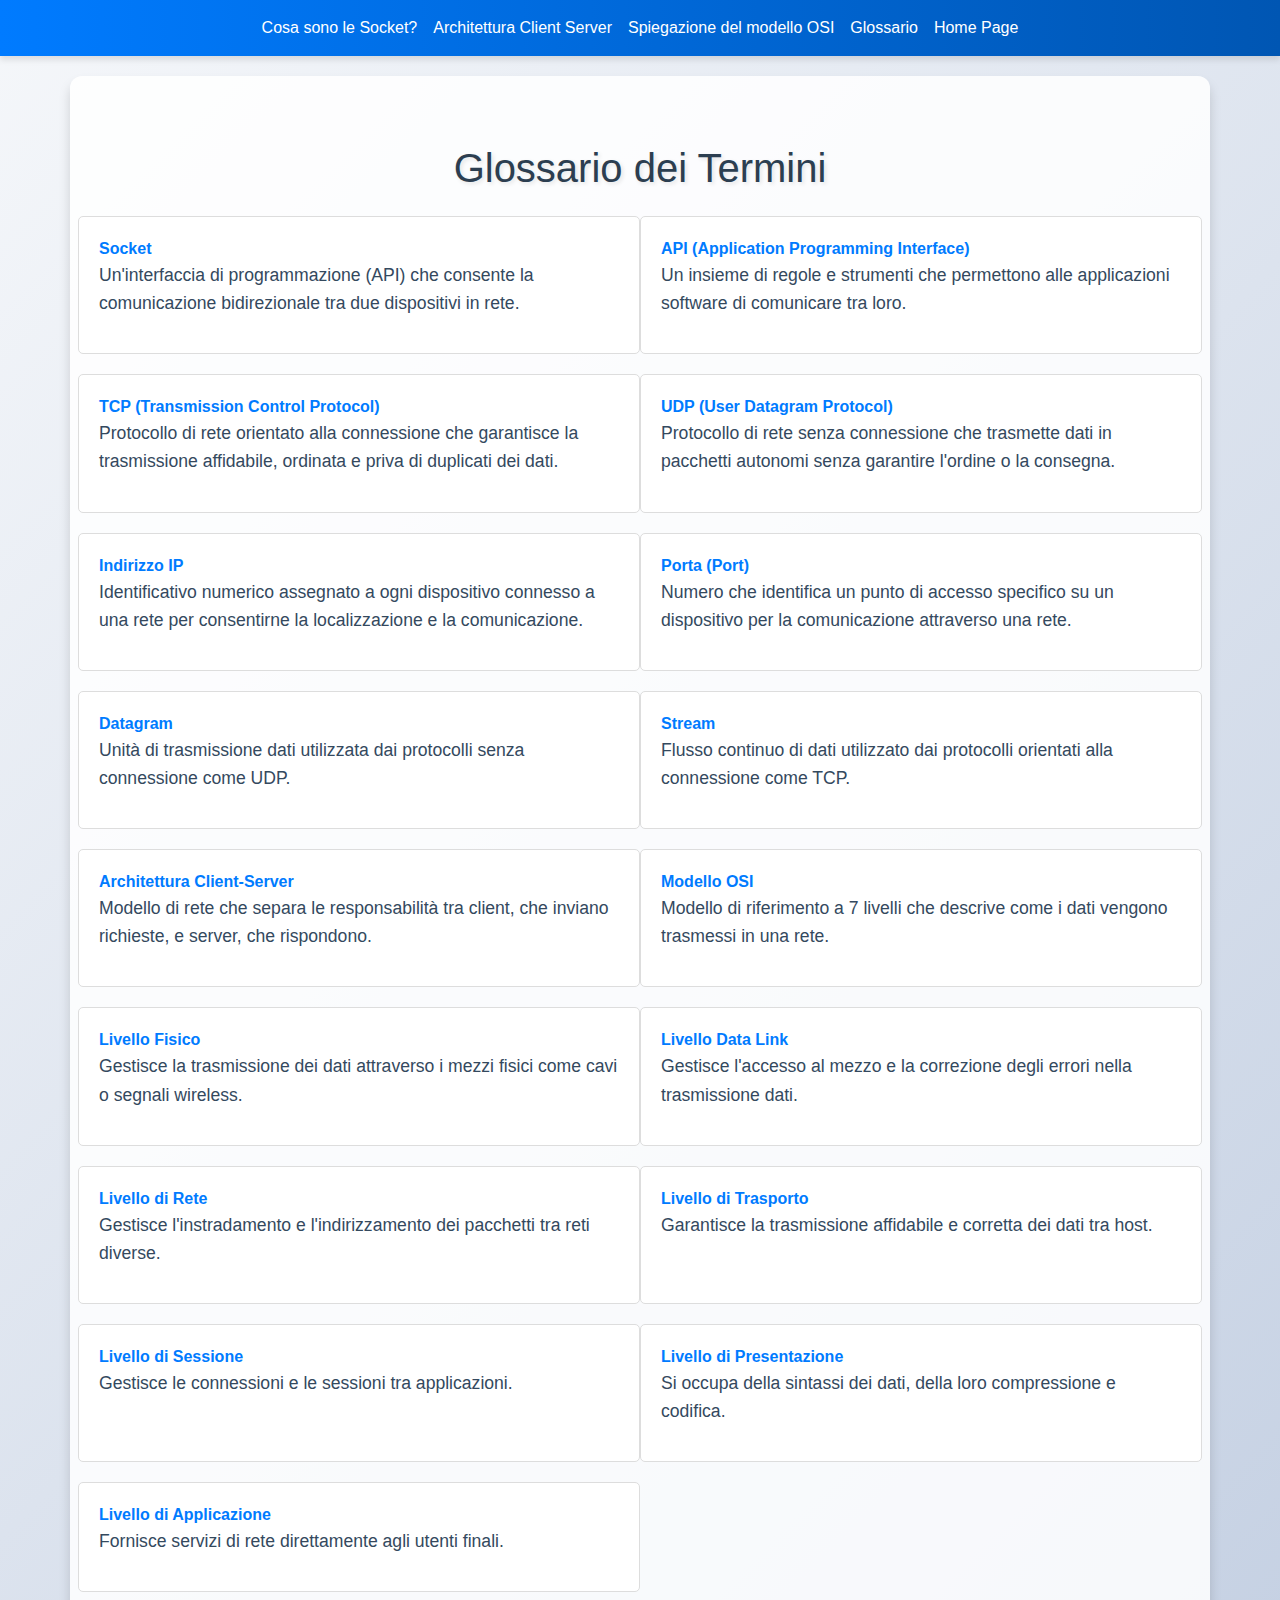
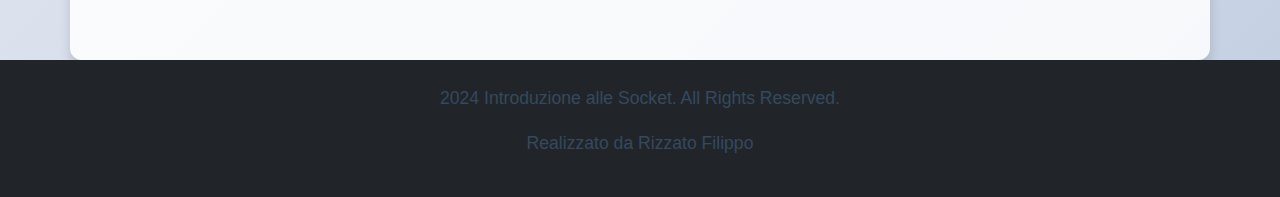
<file: glossario.html>
<!DOCTYPE html>
<html lang="it">
<head>
    <meta charset="UTF-8">
    <meta name="viewport" content="width=device-width, initial-scale=1.0">
    <title>Glossario dei Termini</title>
    <link href="https://cdn.jsdelivr.net/npm/bootstrap@5.0.2/dist/css/bootstrap.min.css" rel="stylesheet">
    <link rel="stylesheet" href="style.css">

</head>
<body>
<nav class="navbar navbar-expand-sm custom-navbar">
    <div class="container-fluid">
        <ul class="navbar-nav mx-auto">
            <li class="nav-item">
                <a class="nav-link" href="pag_Sock.html">Cosa sono le Socket?</a>
            </li>
            <li class="nav-item">
                <a class="nav-link" href="Cli_Sev.html">Architettura Client Server</a>
            </li>
            <li class="nav-item">
                <a class="nav-link" href="OSI.html">Spiegazione del modello OSI</a>
            </li>
            <li class="nav-item">
                <a class="nav-link" href="#">Glossario</a>
            </li>
            <li class="nav-item">
                <a class="nav-link " href="home_Page.html">Home Page</a>
            </li>
        </ul>
    </div>
</nav>
<div class="container py-5">
    <h1 class="text-center mb-4">Glossario dei Termini</h1>
    <div class="row">
        <div class="col-md-6 glossary-item">
            <div class="glossary-title">Socket</div>
            <p>Un'interfaccia di programmazione (API) che consente la comunicazione bidirezionale tra due dispositivi in rete.</p>
        </div>
        <div class="col-md-6 glossary-item">
            <div class="glossary-title">API (Application Programming Interface)</div>
            <p>Un insieme di regole e strumenti che permettono alle applicazioni software di comunicare tra loro.</p>
        </div>
        <div class="col-md-6 glossary-item">
            <div class="glossary-title">TCP (Transmission Control Protocol)</div>
            <p>Protocollo di rete orientato alla connessione che garantisce la trasmissione affidabile, ordinata e priva di duplicati dei dati.</p>
        </div>
        <div class="col-md-6 glossary-item">
            <div class="glossary-title">UDP (User Datagram Protocol)</div>
            <p>Protocollo di rete senza connessione che trasmette dati in pacchetti autonomi senza garantire l'ordine o la consegna.</p>
        </div>
        <div class="col-md-6 glossary-item">
            <div class="glossary-title">Indirizzo IP</div>
            <p>Identificativo numerico assegnato a ogni dispositivo connesso a una rete per consentirne la localizzazione e la comunicazione.</p>
        </div>
        <div class="col-md-6 glossary-item">
            <div class="glossary-title">Porta (Port)</div>
            <p>Numero che identifica un punto di accesso specifico su un dispositivo per la comunicazione attraverso una rete.</p>
        </div>
        <div class="col-md-6 glossary-item">
            <div class="glossary-title">Datagram</div>
            <p>Unità di trasmissione dati utilizzata dai protocolli senza connessione come UDP.</p>
        </div>
        <div class="col-md-6 glossary-item">
            <div class="glossary-title">Stream</div>
            <p>Flusso continuo di dati utilizzato dai protocolli orientati alla connessione come TCP.</p>
        </div>
        <div class="col-md-6 glossary-item">
            <div class="glossary-title">Architettura Client-Server</div>
            <p>Modello di rete che separa le responsabilità tra client, che inviano richieste, e server, che rispondono.</p>
        </div>
        <div class="col-md-6 glossary-item">
            <div class="glossary-title">Modello OSI</div>
            <p>Modello di riferimento a 7 livelli che descrive come i dati vengono trasmessi in una rete.</p>
        </div>
        <div class="col-md-6 glossary-item">
            <div class="glossary-title">Livello Fisico</div>
            <p>Gestisce la trasmissione dei dati attraverso i mezzi fisici come cavi o segnali wireless.</p>
        </div>
        <div class="col-md-6 glossary-item">
            <div class="glossary-title">Livello Data Link</div>
            <p>Gestisce l'accesso al mezzo e la correzione degli errori nella trasmissione dati.</p>
        </div>
        <div class="col-md-6 glossary-item">
            <div class="glossary-title">Livello di Rete</div>
            <p>Gestisce l'instradamento e l'indirizzamento dei pacchetti tra reti diverse.</p>
        </div>
        <div class="col-md-6 glossary-item">
            <div class="glossary-title">Livello di Trasporto</div>
            <p>Garantisce la trasmissione affidabile e corretta dei dati tra host.</p>
        </div>
        <div class="col-md-6 glossary-item">
            <div class="glossary-title">Livello di Sessione</div>
            <p>Gestisce le connessioni e le sessioni tra applicazioni.</p>
        </div>
        <div class="col-md-6 glossary-item">
            <div class="glossary-title">Livello di Presentazione</div>
            <p>Si occupa della sintassi dei dati, della loro compressione e codifica.</p>
        </div>
        <div class="col-md-6 glossary-item">
            <div class="glossary-title">Livello di Applicazione</div>
            <p>Fornisce servizi di rete direttamente agli utenti finali.</p>
        </div>
    </div>
</div>
<footer class="bg-dark text-white text-center py-4">
    <p>2024 Introduzione alle Socket. All Rights Reserved.</p>
    <p>Realizzato da Rizzato Filippo</p>
</footer>

<script src="https://cdn.jsdelivr.net/npm/bootstrap@5.0.2/dist/js/bootstrap.bundle.min.js"></script>
</body>
</html>
</file>
<file: style.css>
/* Stile generale */
body {
    font-family: 'Roboto', sans-serif;
    background: linear-gradient(135deg, #f5f7fa, #c3cfe2);
    margin: 0;
    padding: 0;
}

/* Titolo principale */
h1 {
    color: #2c3e50;
    margin-top: 20px;
    text-shadow: 2px 2px 4px rgba(0, 0, 0, 0.1);
    font-size: 2.5rem;
}

/* Navbar personalizzata */
nav.custom-navbar {
    background: linear-gradient(90deg, #007bff, #0056b3);
    box-shadow: 0 4px 6px rgba(0, 0, 0, 0.1);
}

nav.custom-navbar .nav-link {
    color: #fff;
    font-weight: 500;
    padding: 8px 16px;
    transition: background-color 0.3s ease, color 0.3s ease;
}

nav.custom-navbar .nav-link:hover {
    background-color: #cce5ff;
    color: #0056b3;
    border-radius: 8px;
}

nav.custom-navbar .nav-link.disabled {
    color: #ccc;
}

/* Contenitore centrale */
.container {
    background: rgba(255, 255, 255, 0.85);
    border-radius: 12px;
    padding: 20px;
    box-shadow: 0 8px 12px rgba(0, 0, 0, 0.15);
    margin-top: 20px;
    animation: fadeIn 1s ease-out;
}

/* Paragrafi */
p {
    font-size: 1.1rem;
    color: #34495e;
    line-height: 1.6;
}

/* Immagini */
/*img {
    border: 3px solid #007bff;
    border-radius: 12px;
    transition: transform 0.3s ease, box-shadow 0.3s ease;
}*/

img:hover {
    transform: scale(1.1);
    box-shadow: 0 6px 12px rgba(0, 0, 0, 0.25);
}

/* Effetti aggiuntivi */
@keyframes fadeIn {
    from {
        opacity: 0;
        transform: translateY(-20px);
    }
    to {
        opacity: 1;
        transform: translateY(0);
    }
}

/* Pulsanti opzionali */
button {
    background: linear-gradient(45deg, #6a11cb, #2575fc);
    color: #fff;
    border: none;
    padding: 10px 20px;
    border-radius: 8px;
    font-size: 1rem;
    transition: background 0.3s ease, transform 0.2s ease;
    cursor: pointer;
}

button:hover {
    background: linear-gradient(45deg, #2575fc, #6a11cb);
    transform: scale(1.05);
}

button:focus {
    outline: none;
    box-shadow: 0 0 4px #2575fc;
}
body {
    display: flex;
    flex-direction: column;
    min-height: 100vh; /* Il body deve occupare l'intera altezza della finestra */
    margin: 0; /* Rimuove il margine di default */
}

.container.mt-4 {
    flex-grow: 1; /* Consente alla container di espandersi e occupare lo spazio disponibile */
    overflow-y: auto; /* Permette lo scrolling verticale se il contenuto è troppo grande */
}

footer {
    margin-top: auto; /* Spinge il footer verso il basso */
    background-color: #343a40; /* Aggiungi un colore di sfondo per il footer */
}
.custom-carousel img {
    object-fit: cover;
    height: 400px;
}
.section-content {
    display: flex;
    justify-content: space-between;
    margin-top: 20px;
}
.section-content .left-column {
    width: 48%;
}
.section-content .right-column {
    width: 48%;
}
.carousel-item img {
    display: block;
    margin: 0 auto;
    max-width: 100%;
    max-height: 500px;
    object-fit: cover;
    border-radius: 10px;
}
body {
    background-color: #f8f9fa;
}
.glossary-item {
    margin-bottom: 20px;
    padding: 20px;
    background-color: #fff;
    border: 1px solid #ddd;
    border-radius: 5px;
}
.glossary-title {
    font-weight: bold;
    color: #007bff;
}

 #manualSlideshow img {
     width: 800px; /* Imposta la larghezza desiderata */
     height: 400px; /* Imposta l'altezza desiderata */
     object-fit: cover; /* Mantiene le proporzioni dell'immagine */
 }
</file>
